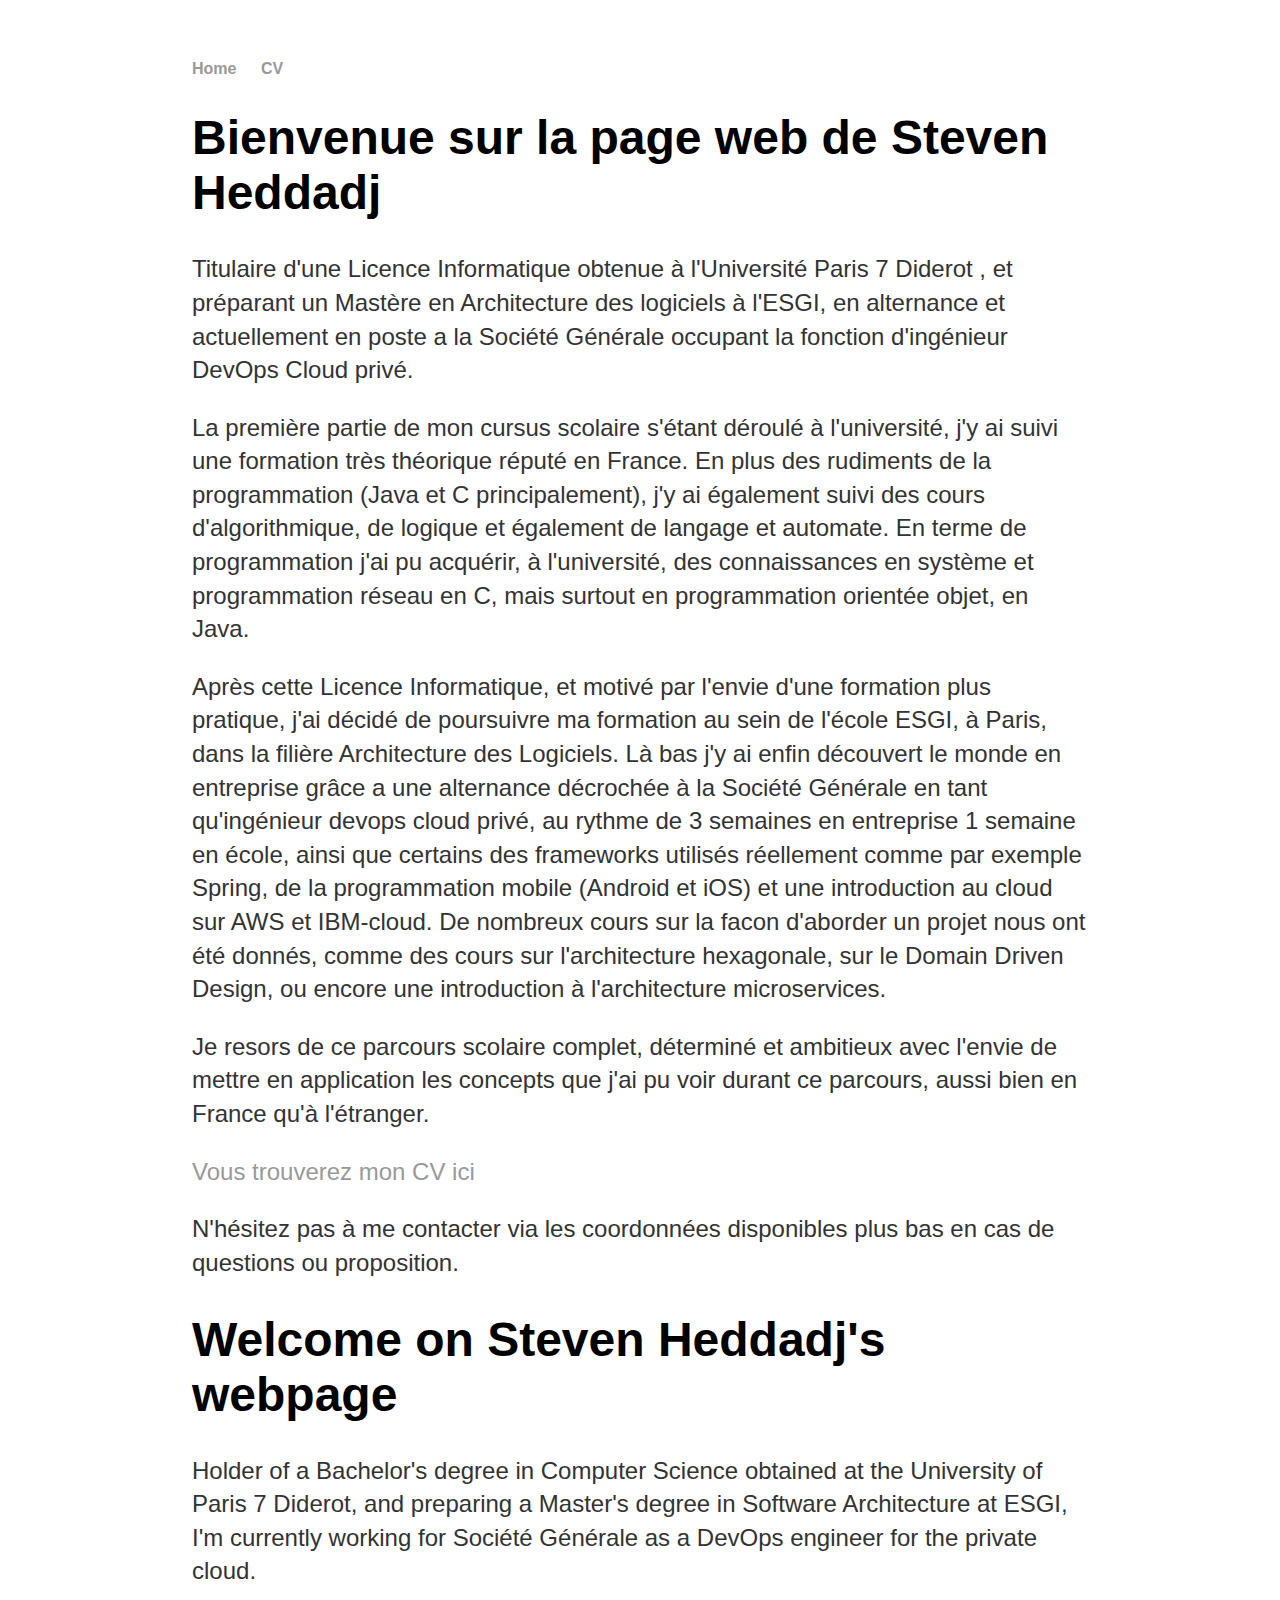
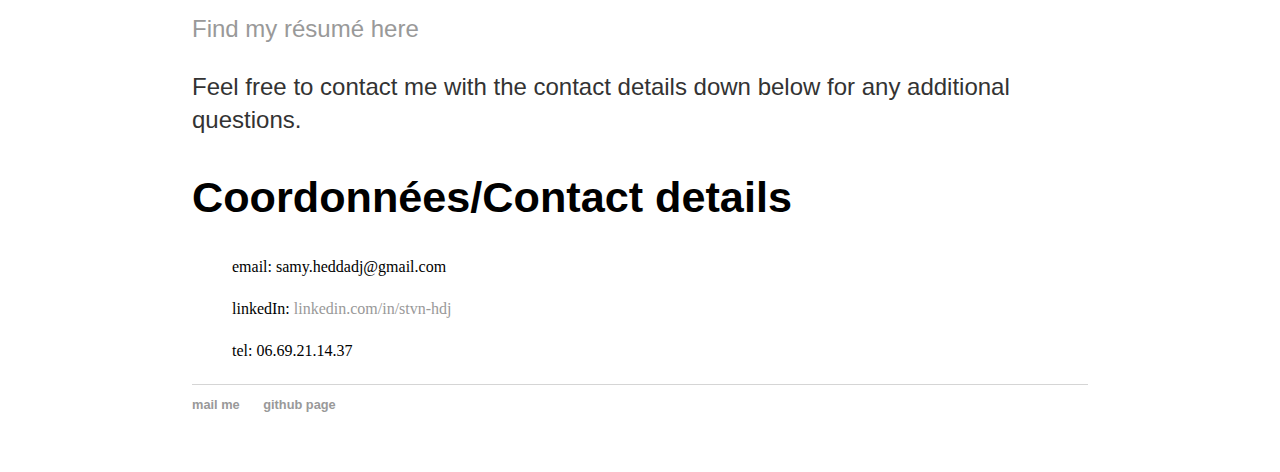
<file: index.html>
<!DOCTYPE html>
<html>
	<head>
		<title>Steven Heddadj's web page</title>
        <link rel="stylesheet" type="text/css" href="/css/main.css">
    </head>
	<body>
		<nav>
    		<ul>
        		<li><a href="/">Home</a></li>
        		<li><a href="/cv">CV</a></li>
    		</ul>
		</nav>
		<div class="container">
    		<div class="blurb">
        		<h1>Bienvenue sur la page web de Steven Heddadj</h1>
				<p>
					Titulaire d'une Licence Informatique obtenue à l'Université Paris 7 Diderot
					, et préparant un Mastère en Architecture des logiciels à l'ESGI, en alternance
					et actuellement en poste a la Société Générale occupant la fonction d'ingénieur
					DevOps Cloud privé.	
				</p>
				<p>
					La première partie de mon cursus scolaire s'étant déroulé à l'université, j'y ai
					suivi une formation très théorique réputé en France. En plus des rudiments de la
					programmation (Java et C principalement), j'y ai également suivi des cours
					d'algorithmique, de logique et également de langage et automate. En terme de
					programmation j'ai pu acquérir, à l'université, des connaissances en
					système et programmation réseau en C, mais surtout en programmation orientée
					objet, en Java.
				</p>
				<p>
					Après cette Licence Informatique, et motivé par l'envie d'une formation plus
					pratique, j'ai décidé de poursuivre ma formation au sein de l'école ESGI, à
					Paris, dans la filière Architecture des Logiciels. Là bas j'y ai enfin
					découvert le monde en entreprise grâce a une alternance décrochée à la
					Société Générale en tant qu'ingénieur devops cloud privé, au rythme de
					3 semaines en entreprise 1 semaine en école, ainsi que certains des frameworks
					utilisés réellement comme par exemple Spring, de la programmation mobile
					(Android et iOS) et une introduction au cloud sur AWS et IBM-cloud.
					De nombreux cours sur la facon d'aborder un projet nous ont été donnés, comme
					des cours sur l'architecture hexagonale, sur le Domain Driven Design, ou
					encore une introduction à l'architecture microservices.
				</p>
				<p>
					Je resors de ce parcours scolaire complet, déterminé et ambitieux avec l'envie de mettre
					en application les concepts que j'ai pu voir durant ce parcours, aussi bien
					en France qu'à l'étranger.
				</p>
				<p><a href="/cv">Vous trouverez mon CV ici</a></p>
    		</div><!-- /.blurb -->
			<p>N'hésitez pas à me contacter via les coordonnées disponibles plus bas en cas de questions ou proposition.</p>
		</div><!-- /.container -->
		
		<div class="container">
    		<div class="blurb">
        		<h1>Welcome on Steven Heddadj's webpage</h1>
				<p>
					Holder of a Bachelor's degree in Computer Science obtained at the University
					of Paris 7 Diderot, and preparing a Master's degree
					in Software Architecture at ESGI, I'm currently working for
					Société Générale as a DevOps engineer for the private cloud.
				</p>
				<p><a href="/cv">Find my résumé here</a></p>
    		</div>
			<p>Feel free to contact me with the contact details down below for any additional questions.</p>
		</div>

		<div class="container">
			<div class="blurb">
				<h2>Coordonnées/Contact details</h2>
				<p><ul>email: samy.heddadj@gmail.com</ul></p>
				<p><ul>linkedIn: <a href="linkedin.com/in/steven-hdj/">linkedin.com/in/stvn-hdj</a></ul></p>
				<p><ul>tel: 06.69.21.14.37</ul></p>
			</div>
		</div>
		<footer>
    		<ul>
        		<li><a href="mailto:samy.heddadj@gmail.com">mail me</a></li>
        		<li><a href="https://github.com/sqmyy">github page</a></li>
			</ul>
		</footer>
	</body>
</html>
</file>
<file: css/main.css>
body {
    margin: 60px auto;
    width: 70%;
}
nav ul, footer ul {
    font-family: 'Helvetica', 'Arial', 'Sans-Serif';
    padding: 0px;
    list-style: none;
    font-weight: bold;
}
nav ul li, footer ul li {
    display: inline;
    margin-right: 20px;
}
a {
    text-decoration: none;
    color: #999;
}
a:hover {
    text-decoration: underline;
}
h2 {
    font-size: 2.7em;
    font-family: 'Helvetica', 'Arial', 'Sans-Serif';
}
h1 {
    font-size: 3em;
    font-family: 'Helvetica', 'Arial', 'Sans-Serif';
}
p {
    font-size: 1.5em;
    font-family: 'Helvetica', 'Arial', 'Sans-Serif';
    line-height: 1.4em;
    color: #333;
}
footer {
    border-top: 1px solid #d5d5d5;
    font-size: .8em;
}

ul.posts { 
    margin: 20px auto 40px; 
    font-size: 1.5em;
}

ul.posts li {
    list-style: none;
}
</file>
